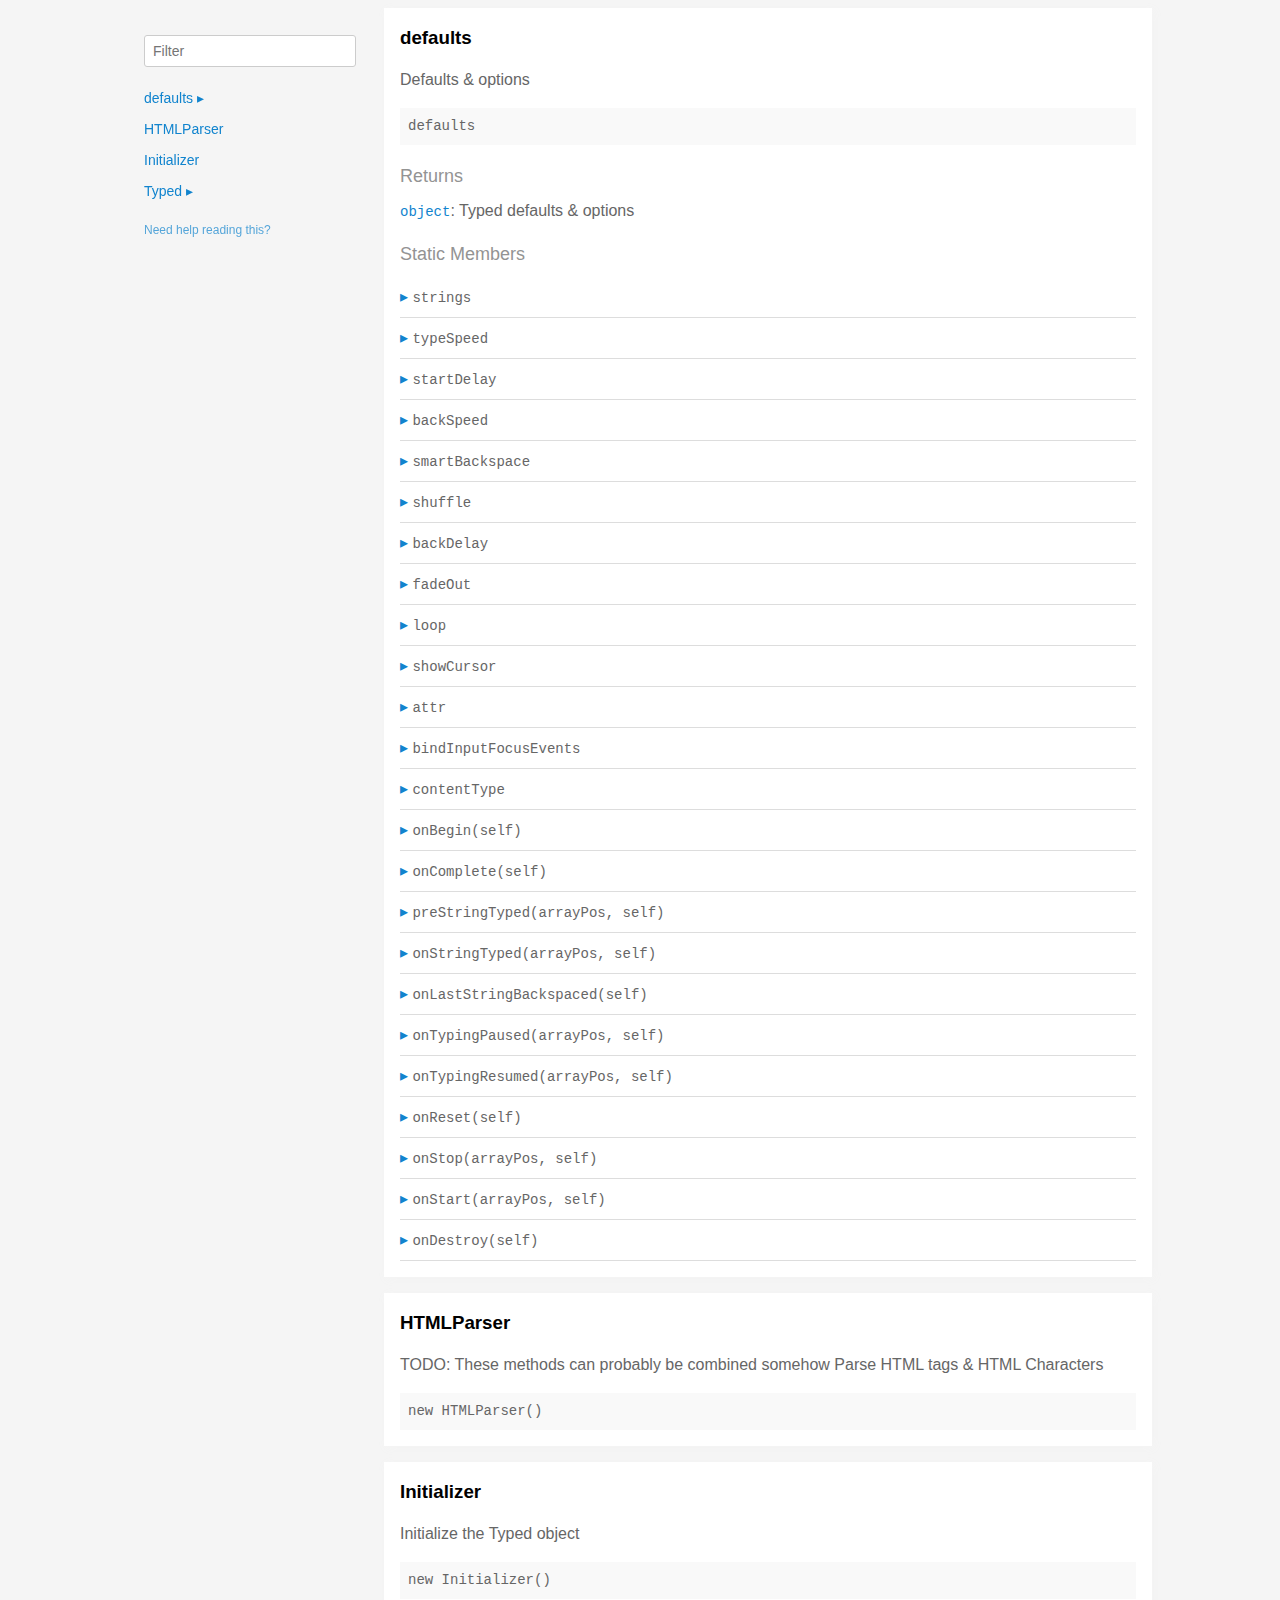
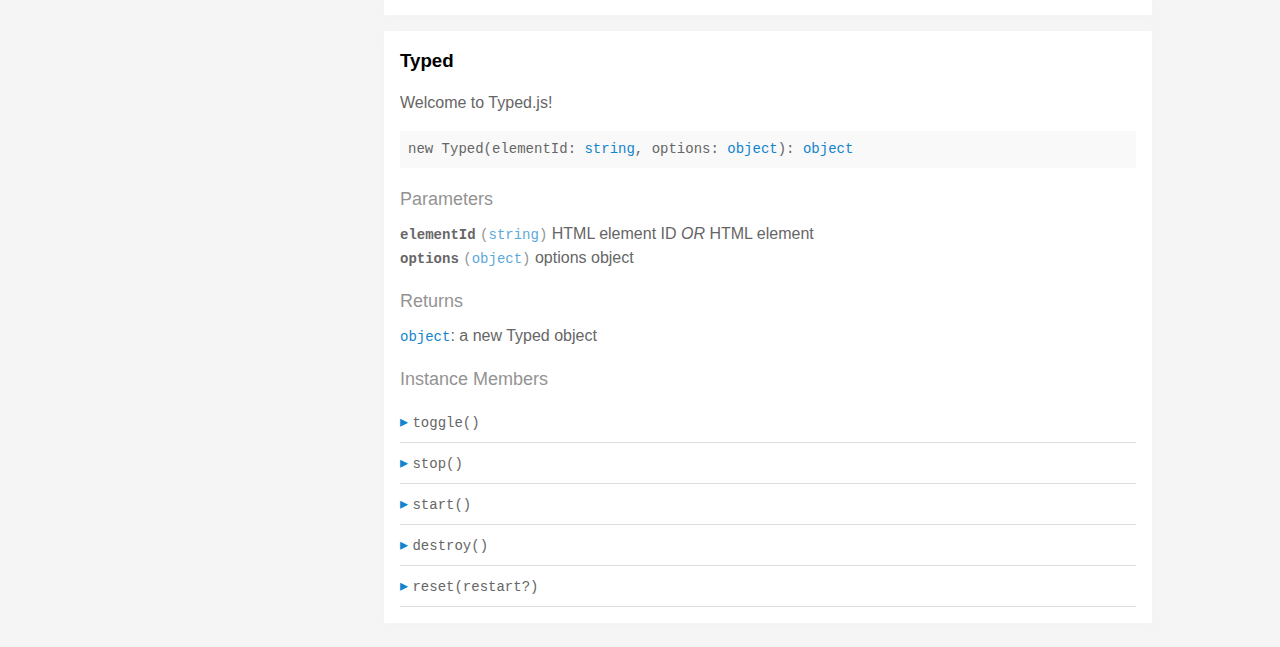
<file: api/typed.js-master/docs/index.html>
<!doctype html>
<html>
<head>
  <meta charset='utf-8' />
  <title>  | Documentation</title>
  <meta name='viewport' content='width=device-width,initial-scale=1'>
  <link href='assets/bass.css' type='text/css' rel='stylesheet' />
  <link href='assets/style.css' type='text/css' rel='stylesheet' />
  <link href='assets/github.css' type='text/css' rel='stylesheet' />
</head>
<body class='documentation'>
  <div class='max-width-4 mx-auto'>
    <div class='clearfix md-mxn2'>
      <div class='fixed xs-hide fix-3 overflow-auto max-height-100'>
        <div class='py1 px2'>
          <h3 class='mb0 no-anchor'></h3>
          <div class='mb1'><code></code></div>
          <input
            placeholder='Filter'
            id='filter-input'
            class='col12 block input'
            type='text' />
          <div id='toc'>
            <ul class='list-reset h5 py1-ul'>
              
                
                <li><a
                  href='#defaults'
                  class=" toggle-sibling">
                  defaults
                  <span class='icon'>▸</span>
                </a>
                
                <div class='toggle-target display-none'>
                  
                  <ul class='list-reset py1-ul pl1'>
                    <li class='h5'><span>Static members</span></li>
                    
                      <li><a
                        href='#defaults.strings'
                        class='regular pre-open'>
                        .strings
                      </a></li>
                    
                      <li><a
                        href='#defaults.typeSpeed'
                        class='regular pre-open'>
                        .typeSpeed
                      </a></li>
                    
                      <li><a
                        href='#defaults.startDelay'
                        class='regular pre-open'>
                        .startDelay
                      </a></li>
                    
                      <li><a
                        href='#defaults.backSpeed'
                        class='regular pre-open'>
                        .backSpeed
                      </a></li>
                    
                      <li><a
                        href='#defaults.smartBackspace'
                        class='regular pre-open'>
                        .smartBackspace
                      </a></li>
                    
                      <li><a
                        href='#defaults.shuffle'
                        class='regular pre-open'>
                        .shuffle
                      </a></li>
                    
                      <li><a
                        href='#defaults.backDelay'
                        class='regular pre-open'>
                        .backDelay
                      </a></li>
                    
                      <li><a
                        href='#defaults.fadeOut'
                        class='regular pre-open'>
                        .fadeOut
                      </a></li>
                    
                      <li><a
                        href='#defaults.loop'
                        class='regular pre-open'>
                        .loop
                      </a></li>
                    
                      <li><a
                        href='#defaults.showCursor'
                        class='regular pre-open'>
                        .showCursor
                      </a></li>
                    
                      <li><a
                        href='#defaults.attr'
                        class='regular pre-open'>
                        .attr
                      </a></li>
                    
                      <li><a
                        href='#defaults.bindInputFocusEvents'
                        class='regular pre-open'>
                        .bindInputFocusEvents
                      </a></li>
                    
                      <li><a
                        href='#defaults.contentType'
                        class='regular pre-open'>
                        .contentType
                      </a></li>

                      <li><a
                        href='#defaults.onBegin'
                        class='regular pre-open'>
                        .onBegin
                      </a></li>

                      <li><a
                        href='#defaults.onComplete'
                        class='regular pre-open'>
                        .onComplete
                      </a></li>
                    
                      <li><a
                        href='#defaults.preStringTyped'
                        class='regular pre-open'>
                        .preStringTyped
                      </a></li>
                    
                      <li><a
                        href='#defaults.onStringTyped'
                        class='regular pre-open'>
                        .onStringTyped
                      </a></li>
                    
                      <li><a
                        href='#defaults.onLastStringBackspaced'
                        class='regular pre-open'>
                        .onLastStringBackspaced
                      </a></li>
                    
                      <li><a
                        href='#defaults.onTypingPaused'
                        class='regular pre-open'>
                        .onTypingPaused
                      </a></li>
                    
                      <li><a
                        href='#defaults.onTypingResumed'
                        class='regular pre-open'>
                        .onTypingResumed
                      </a></li>
                    
                      <li><a
                        href='#defaults.onReset'
                        class='regular pre-open'>
                        .onReset
                      </a></li>
                    
                      <li><a
                        href='#defaults.onStop'
                        class='regular pre-open'>
                        .onStop
                      </a></li>
                    
                      <li><a
                        href='#defaults.onStart'
                        class='regular pre-open'>
                        .onStart
                      </a></li>
                    
                      <li><a
                        href='#defaults.onDestroy'
                        class='regular pre-open'>
                        .onDestroy
                      </a></li>
                    
                    </ul>
                  
                  
                  
                </div>
                
                </li>
              
                
                <li><a
                  href='#htmlparser'
                  class="">
                  HTMLParser
                  
                </a>
                
                </li>
              
                
                <li><a
                  href='#initializer'
                  class="">
                  Initializer
                  
                </a>
                
                </li>
              
                
                <li><a
                  href='#typed'
                  class=" toggle-sibling">
                  Typed
                  <span class='icon'>▸</span>
                </a>
                
                <div class='toggle-target display-none'>
                  
                  
                    <ul class='list-reset py1-ul pl1'>
                      <li class='h5'><span>Instance members</span></li>
                      
                      <li><a
                        href='#Typed#toggle'
                        class='regular pre-open'>
                        #toggle
                      </a></li>
                      
                      <li><a
                        href='#Typed#stop'
                        class='regular pre-open'>
                        #stop
                      </a></li>
                      
                      <li><a
                        href='#Typed#start'
                        class='regular pre-open'>
                        #start
                      </a></li>
                      
                      <li><a
                        href='#Typed#destroy'
                        class='regular pre-open'>
                        #destroy
                      </a></li>
                      
                      <li><a
                        href='#Typed#reset'
                        class='regular pre-open'>
                        #reset
                      </a></li>
                      
                    </ul>
                  
                  
                </div>
                
                </li>
              
            </ul>
          </div>
          <div class='mt1 h6 quiet'>
            <a href='http://documentation.js.org/reading-documentation.html'>Need help reading this?</a>
          </div>
        </div>
      </div>
      <div class='fix-margin-3'>
        
          
            <section class='p2 mb2 clearfix bg-white minishadow'>

  
  <div class='clearfix'>
    
    <h3 class='fl m0' id='defaults'>
      defaults
    </h3>
    
    
  </div>
  

  <p>Defaults &#x26; options</p>


  <div class='pre p1 fill-light mt0'>defaults</div>
  
  

  
  
  
  
  

  

  

  
    
      <div class='py1 quiet mt1 prose-big'>Returns</div>
      <code><a href="https://developer.mozilla.org/en-US/docs/Web/JavaScript/Reference/Global_Objects/Object">object</a></code>:
        Typed defaults &#x26; options

      
    
  

  

  

  
    <div class='py1 quiet mt1 prose-big'>Static Members</div>
    <div class="clearfix">
  
    <div class='border-bottom' id='defaults.strings'>
      <div class="clearfix small pointer toggle-sibling">
        <div class="py1 contain">
            <a class='icon pin-right py1 dark-link caret-right'>▸</a>
            <span class='code strong strong truncate'>strings</span>
        </div>
      </div>
      <div class="clearfix display-none toggle-target">
        <section class='p2 mb2 clearfix bg-white minishadow'>

  

  

  <div class='pre p1 fill-light mt0'>strings</div>
  
  

  
  
  
  
  

  

  
    <div class='py1 quiet mt1 prose-big'>Properties</div>
    <div>
      
        <div class='space-bottom0'>
          <span class='code bold'>strings</span> <code class='quiet'>(<a href="https://developer.mozilla.org/en-US/docs/Web/JavaScript/Reference/Global_Objects/Array">array</a>)</code>
          : strings to be typed

          
        </div>
      
        <div class='space-bottom0'>
          <span class='code bold'>stringsElement</span> <code class='quiet'>(<a href="https://developer.mozilla.org/en-US/docs/Web/JavaScript/Reference/Global_Objects/String">string</a>)</code>
          : ID of element containing string children

          
        </div>
      
    </div>
  

  

  

  

  

  

  
</section>

      </div>
    </div>
  
    <div class='border-bottom' id='defaults.typeSpeed'>
      <div class="clearfix small pointer toggle-sibling">
        <div class="py1 contain">
            <a class='icon pin-right py1 dark-link caret-right'>▸</a>
            <span class='code strong strong truncate'>typeSpeed</span>
        </div>
      </div>
      <div class="clearfix display-none toggle-target">
        <section class='p2 mb2 clearfix bg-white minishadow'>

  

  

  <div class='pre p1 fill-light mt0'>typeSpeed</div>
  
  

  
  
  
  
  

  

  
    <div class='py1 quiet mt1 prose-big'>Properties</div>
    <div>
      
        <div class='space-bottom0'>
          <span class='code bold'>typeSpeed</span> <code class='quiet'>(<a href="https://developer.mozilla.org/en-US/docs/Web/JavaScript/Reference/Global_Objects/Number">number</a>)</code>
          : type speed in milliseconds

          
        </div>
      
    </div>
  

  

  

  

  

  

  
</section>

      </div>
    </div>
  
    <div class='border-bottom' id='defaults.startDelay'>
      <div class="clearfix small pointer toggle-sibling">
        <div class="py1 contain">
            <a class='icon pin-right py1 dark-link caret-right'>▸</a>
            <span class='code strong strong truncate'>startDelay</span>
        </div>
      </div>
      <div class="clearfix display-none toggle-target">
        <section class='p2 mb2 clearfix bg-white minishadow'>

  

  

  <div class='pre p1 fill-light mt0'>startDelay</div>
  
  

  
  
  
  
  

  

  
    <div class='py1 quiet mt1 prose-big'>Properties</div>
    <div>
      
        <div class='space-bottom0'>
          <span class='code bold'>startDelay</span> <code class='quiet'>(<a href="https://developer.mozilla.org/en-US/docs/Web/JavaScript/Reference/Global_Objects/Number">number</a>)</code>
          : time before typing starts in milliseconds

          
        </div>
      
    </div>
  

  

  

  

  

  

  
</section>

      </div>
    </div>
  
    <div class='border-bottom' id='defaults.backSpeed'>
      <div class="clearfix small pointer toggle-sibling">
        <div class="py1 contain">
            <a class='icon pin-right py1 dark-link caret-right'>▸</a>
            <span class='code strong strong truncate'>backSpeed</span>
        </div>
      </div>
      <div class="clearfix display-none toggle-target">
        <section class='p2 mb2 clearfix bg-white minishadow'>

  

  

  <div class='pre p1 fill-light mt0'>backSpeed</div>
  
  

  
  
  
  
  

  

  
    <div class='py1 quiet mt1 prose-big'>Properties</div>
    <div>
      
        <div class='space-bottom0'>
          <span class='code bold'>backSpeed</span> <code class='quiet'>(<a href="https://developer.mozilla.org/en-US/docs/Web/JavaScript/Reference/Global_Objects/Number">number</a>)</code>
          : backspacing speed in milliseconds

          
        </div>
      
    </div>
  

  

  

  

  

  

  
</section>

      </div>
    </div>
  
    <div class='border-bottom' id='defaults.smartBackspace'>
      <div class="clearfix small pointer toggle-sibling">
        <div class="py1 contain">
            <a class='icon pin-right py1 dark-link caret-right'>▸</a>
            <span class='code strong strong truncate'>smartBackspace</span>
        </div>
      </div>
      <div class="clearfix display-none toggle-target">
        <section class='p2 mb2 clearfix bg-white minishadow'>

  

  

  <div class='pre p1 fill-light mt0'>smartBackspace</div>
  
  

  
  
  
  
  

  

  
    <div class='py1 quiet mt1 prose-big'>Properties</div>
    <div>
      
        <div class='space-bottom0'>
          <span class='code bold'>smartBackspace</span> <code class='quiet'>(<a href="https://developer.mozilla.org/en-US/docs/Web/JavaScript/Reference/Global_Objects/Boolean">boolean</a>)</code>
          : only backspace what doesn't match the previous string

          
        </div>
      
    </div>
  

  

  

  

  

  

  
</section>

      </div>
    </div>
  
    <div class='border-bottom' id='defaults.shuffle'>
      <div class="clearfix small pointer toggle-sibling">
        <div class="py1 contain">
            <a class='icon pin-right py1 dark-link caret-right'>▸</a>
            <span class='code strong strong truncate'>shuffle</span>
        </div>
      </div>
      <div class="clearfix display-none toggle-target">
        <section class='p2 mb2 clearfix bg-white minishadow'>

  

  

  <div class='pre p1 fill-light mt0'>shuffle</div>
  
  

  
  
  
  
  

  

  
    <div class='py1 quiet mt1 prose-big'>Properties</div>
    <div>
      
        <div class='space-bottom0'>
          <span class='code bold'>shuffle</span> <code class='quiet'>(<a href="https://developer.mozilla.org/en-US/docs/Web/JavaScript/Reference/Global_Objects/Boolean">boolean</a>)</code>
          : shuffle the strings

          
        </div>
      
    </div>
  

  

  

  

  

  

  
</section>

      </div>
    </div>
  
    <div class='border-bottom' id='defaults.backDelay'>
      <div class="clearfix small pointer toggle-sibling">
        <div class="py1 contain">
            <a class='icon pin-right py1 dark-link caret-right'>▸</a>
            <span class='code strong strong truncate'>backDelay</span>
        </div>
      </div>
      <div class="clearfix display-none toggle-target">
        <section class='p2 mb2 clearfix bg-white minishadow'>

  

  

  <div class='pre p1 fill-light mt0'>backDelay</div>
  
  

  
  
  
  
  

  

  
    <div class='py1 quiet mt1 prose-big'>Properties</div>
    <div>
      
        <div class='space-bottom0'>
          <span class='code bold'>backDelay</span> <code class='quiet'>(<a href="https://developer.mozilla.org/en-US/docs/Web/JavaScript/Reference/Global_Objects/Number">number</a>)</code>
          : time before backspacing in milliseconds

          
        </div>
      
    </div>
  

  

  

  

  

  

  
</section>

      </div>
    </div>
  
    <div class='border-bottom' id='defaults.fadeOut'>
      <div class="clearfix small pointer toggle-sibling">
        <div class="py1 contain">
            <a class='icon pin-right py1 dark-link caret-right'>▸</a>
            <span class='code strong strong truncate'>fadeOut</span>
        </div>
      </div>
      <div class="clearfix display-none toggle-target">
        <section class='p2 mb2 clearfix bg-white minishadow'>

  

  

  <div class='pre p1 fill-light mt0'>fadeOut</div>
  
  

  
  
  
  
  

  

  
    <div class='py1 quiet mt1 prose-big'>Properties</div>
    <div>
      
        <div class='space-bottom0'>
          <span class='code bold'>fadeOut</span> <code class='quiet'>(<a href="https://developer.mozilla.org/en-US/docs/Web/JavaScript/Reference/Global_Objects/Boolean">boolean</a>)</code>
          : Fade out instead of backspace

          
        </div>
      
        <div class='space-bottom0'>
          <span class='code bold'>fadeOutClass</span> <code class='quiet'>(<a href="https://developer.mozilla.org/en-US/docs/Web/JavaScript/Reference/Global_Objects/String">string</a>)</code>
          : css class for fade animation

          
        </div>
      
        <div class='space-bottom0'>
          <span class='code bold'>fadeOutDelay</span> <code class='quiet'>(<a href="https://developer.mozilla.org/en-US/docs/Web/JavaScript/Reference/Global_Objects/Boolean">boolean</a>)</code>
          : Fade out delay in milliseconds

          
        </div>
      
    </div>
  

  

  

  

  

  

  
</section>

      </div>
    </div>
  
    <div class='border-bottom' id='defaults.loop'>
      <div class="clearfix small pointer toggle-sibling">
        <div class="py1 contain">
            <a class='icon pin-right py1 dark-link caret-right'>▸</a>
            <span class='code strong strong truncate'>loop</span>
        </div>
      </div>
      <div class="clearfix display-none toggle-target">
        <section class='p2 mb2 clearfix bg-white minishadow'>

  

  

  <div class='pre p1 fill-light mt0'>loop</div>
  
  

  
  
  
  
  

  

  
    <div class='py1 quiet mt1 prose-big'>Properties</div>
    <div>
      
        <div class='space-bottom0'>
          <span class='code bold'>loop</span> <code class='quiet'>(<a href="https://developer.mozilla.org/en-US/docs/Web/JavaScript/Reference/Global_Objects/Boolean">boolean</a>)</code>
          : loop strings

          
        </div>
      
        <div class='space-bottom0'>
          <span class='code bold'>loopCount</span> <code class='quiet'>(<a href="https://developer.mozilla.org/en-US/docs/Web/JavaScript/Reference/Global_Objects/Number">number</a>)</code>
          : amount of loops

          
        </div>
      
    </div>
  

  

  

  

  

  

  
</section>

      </div>
    </div>
  
    <div class='border-bottom' id='defaults.showCursor'>
      <div class="clearfix small pointer toggle-sibling">
        <div class="py1 contain">
            <a class='icon pin-right py1 dark-link caret-right'>▸</a>
            <span class='code strong strong truncate'>showCursor</span>
        </div>
      </div>
      <div class="clearfix display-none toggle-target">
        <section class='p2 mb2 clearfix bg-white minishadow'>

  

  

  <div class='pre p1 fill-light mt0'>showCursor</div>
  
  

  
  
  
  
  

  

  
    <div class='py1 quiet mt1 prose-big'>Properties</div>
    <div>
      
        <div class='space-bottom0'>
          <span class='code bold'>showCursor</span> <code class='quiet'>(<a href="https://developer.mozilla.org/en-US/docs/Web/JavaScript/Reference/Global_Objects/Boolean">boolean</a>)</code>
          : show cursor

          
        </div>
      
        <div class='space-bottom0'>
          <span class='code bold'>cursorChar</span> <code class='quiet'>(<a href="https://developer.mozilla.org/en-US/docs/Web/JavaScript/Reference/Global_Objects/String">string</a>)</code>
          : character for cursor

          
        </div>
      
        <div class='space-bottom0'>
          <span class='code bold'>autoInsertCss</span> <code class='quiet'>(<a href="https://developer.mozilla.org/en-US/docs/Web/JavaScript/Reference/Global_Objects/Boolean">boolean</a>)</code>
          : insert CSS for cursor and fadeOut into HTML 
<head>

          
        </div>
      
    </div>
  

  

  

  

  

  

  
</section>

      </div>
    </div>
  
    <div class='border-bottom' id='defaults.attr'>
      <div class="clearfix small pointer toggle-sibling">
        <div class="py1 contain">
            <a class='icon pin-right py1 dark-link caret-right'>▸</a>
            <span class='code strong strong truncate'>attr</span>
        </div>
      </div>
      <div class="clearfix display-none toggle-target">
        <section class='p2 mb2 clearfix bg-white minishadow'>

  

  

  <div class='pre p1 fill-light mt0'>attr</div>
  
  

  
  
  
  
  

  

  
    <div class='py1 quiet mt1 prose-big'>Properties</div>
    <div>
      
        <div class='space-bottom0'>
          <span class='code bold'>attr</span> <code class='quiet'>(<a href="https://developer.mozilla.org/en-US/docs/Web/JavaScript/Reference/Global_Objects/String">string</a>)</code>
          : attribute for typing
Ex: input placeholder, value, or just HTML text

          
        </div>
      
    </div>
  

  

  

  

  

  

  
</section>

      </div>
    </div>
  
    <div class='border-bottom' id='defaults.bindInputFocusEvents'>
      <div class="clearfix small pointer toggle-sibling">
        <div class="py1 contain">
            <a class='icon pin-right py1 dark-link caret-right'>▸</a>
            <span class='code strong strong truncate'>bindInputFocusEvents</span>
        </div>
      </div>
      <div class="clearfix display-none toggle-target">
        <section class='p2 mb2 clearfix bg-white minishadow'>

  

  

  <div class='pre p1 fill-light mt0'>bindInputFocusEvents</div>
  
  

  
  
  
  
  

  

  
    <div class='py1 quiet mt1 prose-big'>Properties</div>
    <div>
      
        <div class='space-bottom0'>
          <span class='code bold'>bindInputFocusEvents</span> <code class='quiet'>(<a href="https://developer.mozilla.org/en-US/docs/Web/JavaScript/Reference/Global_Objects/Boolean">boolean</a>)</code>
          : bind to focus and blur if el is text input

          
        </div>
      
    </div>
  

  

  

  

  

  

  
</section>

      </div>
    </div>
  
    <div class='border-bottom' id='defaults.contentType'>
      <div class="clearfix small pointer toggle-sibling">
        <div class="py1 contain">
            <a class='icon pin-right py1 dark-link caret-right'>▸</a>
            <span class='code strong strong truncate'>contentType</span>
        </div>
      </div>
      <div class="clearfix display-none toggle-target">
        <section class='p2 mb2 clearfix bg-white minishadow'>

  

  

  <div class='pre p1 fill-light mt0'>contentType</div>
  
  

  
  
  
  
  

  

  
    <div class='py1 quiet mt1 prose-big'>Properties</div>
    <div>
      
        <div class='space-bottom0'>
          <span class='code bold'>contentType</span> <code class='quiet'>(<a href="https://developer.mozilla.org/en-US/docs/Web/JavaScript/Reference/Global_Objects/String">string</a>)</code>
          : 'html' or 'null' for plaintext

          
        </div>
      
    </div>
  

  

  

  

  

  

  
</section>

      </div>
    </div>
  
    <div class='border-bottom' id='defaults.onBegin'>
      <div class="clearfix small pointer toggle-sibling">
        <div class="py1 contain">
            <a class='icon pin-right py1 dark-link caret-right'>▸</a>
            <span class='code strong strong truncate'>onBegin(self)</span>
        </div>
      </div>
      <div class="clearfix display-none toggle-target">
        <section class='p2 mb2 clearfix bg-white minishadow'>

  

  <p>Before it begins typing</p>

  <div class='pre p1 fill-light mt0'>onBegin(self: <a href="#typed">Typed</a>)</div>
  
    <div class='py1 quiet mt1 prose-big'>Parameters</div>
    <div class='prose'>
      
        <div class='space-bottom0'>
          <div>
            <span class='code bold'>self</span> <code class='quiet'>(<a href="#typed">Typed</a>)</code>
	    
          </div>
          
        </div>
      
    </div>
  
</section>

      </div>
    </div>

    <div class='border-bottom' id='defaults.onComplete'>
      <div class="clearfix small pointer toggle-sibling">
        <div class="py1 contain">
            <a class='icon pin-right py1 dark-link caret-right'>▸</a>
            <span class='code strong strong truncate'>onComplete(self)</span>
        </div>
      </div>
      <div class="clearfix display-none toggle-target">
        <section class='p2 mb2 clearfix bg-white minishadow'>

  

  <p>All typing is complete</p>


  <div class='pre p1 fill-light mt0'>onComplete(self: <a href="#typed">Typed</a>)</div>
  
  

  
  
  
  
  

  
    <div class='py1 quiet mt1 prose-big'>Parameters</div>
    <div class='prose'>
      
        <div class='space-bottom0'>
          <div>
            <span class='code bold'>self</span> <code class='quiet'>(<a href="#typed">Typed</a>)</code>
	    
          </div>
          
        </div>
      
    </div>
  

  

  

  

  

  

  

  
</section>

      </div>
    </div>
  
    <div class='border-bottom' id='defaults.preStringTyped'>
      <div class="clearfix small pointer toggle-sibling">
        <div class="py1 contain">
            <a class='icon pin-right py1 dark-link caret-right'>▸</a>
            <span class='code strong strong truncate'>preStringTyped(arrayPos, self)</span>
        </div>
      </div>
      <div class="clearfix display-none toggle-target">
        <section class='p2 mb2 clearfix bg-white minishadow'>

  

  <p>Before each string is typed</p>


  <div class='pre p1 fill-light mt0'>preStringTyped(arrayPos: <a href="https://developer.mozilla.org/en-US/docs/Web/JavaScript/Reference/Global_Objects/Number">number</a>, self: <a href="#typed">Typed</a>)</div>
  
  

  
  
  
  
  

  
    <div class='py1 quiet mt1 prose-big'>Parameters</div>
    <div class='prose'>
      
        <div class='space-bottom0'>
          <div>
            <span class='code bold'>arrayPos</span> <code class='quiet'>(<a href="https://developer.mozilla.org/en-US/docs/Web/JavaScript/Reference/Global_Objects/Number">number</a>)</code>
	    
          </div>
          
        </div>
      
        <div class='space-bottom0'>
          <div>
            <span class='code bold'>self</span> <code class='quiet'>(<a href="#typed">Typed</a>)</code>
	    
          </div>
          
        </div>
      
    </div>
  

  

  

  

  

  

  

  
</section>

      </div>
    </div>
  
    <div class='border-bottom' id='defaults.onStringTyped'>
      <div class="clearfix small pointer toggle-sibling">
        <div class="py1 contain">
            <a class='icon pin-right py1 dark-link caret-right'>▸</a>
            <span class='code strong strong truncate'>onStringTyped(arrayPos, self)</span>
        </div>
      </div>
      <div class="clearfix display-none toggle-target">
        <section class='p2 mb2 clearfix bg-white minishadow'>

  

  <p>After each string is typed</p>


  <div class='pre p1 fill-light mt0'>onStringTyped(arrayPos: <a href="https://developer.mozilla.org/en-US/docs/Web/JavaScript/Reference/Global_Objects/Number">number</a>, self: <a href="#typed">Typed</a>)</div>
  
  

  
  
  
  
  

  
    <div class='py1 quiet mt1 prose-big'>Parameters</div>
    <div class='prose'>
      
        <div class='space-bottom0'>
          <div>
            <span class='code bold'>arrayPos</span> <code class='quiet'>(<a href="https://developer.mozilla.org/en-US/docs/Web/JavaScript/Reference/Global_Objects/Number">number</a>)</code>
	    
          </div>
          
        </div>
      
        <div class='space-bottom0'>
          <div>
            <span class='code bold'>self</span> <code class='quiet'>(<a href="#typed">Typed</a>)</code>
	    
          </div>
          
        </div>
      
    </div>
  

  

  

  

  

  

  

  
</section>

      </div>
    </div>
  
    <div class='border-bottom' id='defaults.onLastStringBackspaced'>
      <div class="clearfix small pointer toggle-sibling">
        <div class="py1 contain">
            <a class='icon pin-right py1 dark-link caret-right'>▸</a>
            <span class='code strong strong truncate'>onLastStringBackspaced(self)</span>
        </div>
      </div>
      <div class="clearfix display-none toggle-target">
        <section class='p2 mb2 clearfix bg-white minishadow'>

  

  <p>During looping, after last string is typed</p>


  <div class='pre p1 fill-light mt0'>onLastStringBackspaced(self: <a href="#typed">Typed</a>)</div>
  
  

  
  
  
  
  

  
    <div class='py1 quiet mt1 prose-big'>Parameters</div>
    <div class='prose'>
      
        <div class='space-bottom0'>
          <div>
            <span class='code bold'>self</span> <code class='quiet'>(<a href="#typed">Typed</a>)</code>
	    
          </div>
          
        </div>
      
    </div>
  

  

  

  

  

  

  

  
</section>

      </div>
    </div>
  
    <div class='border-bottom' id='defaults.onTypingPaused'>
      <div class="clearfix small pointer toggle-sibling">
        <div class="py1 contain">
            <a class='icon pin-right py1 dark-link caret-right'>▸</a>
            <span class='code strong strong truncate'>onTypingPaused(arrayPos, self)</span>
        </div>
      </div>
      <div class="clearfix display-none toggle-target">
        <section class='p2 mb2 clearfix bg-white minishadow'>

  

  <p>Typing has been stopped</p>


  <div class='pre p1 fill-light mt0'>onTypingPaused(arrayPos: <a href="https://developer.mozilla.org/en-US/docs/Web/JavaScript/Reference/Global_Objects/Number">number</a>, self: <a href="#typed">Typed</a>)</div>
  
  

  
  
  
  
  

  
    <div class='py1 quiet mt1 prose-big'>Parameters</div>
    <div class='prose'>
      
        <div class='space-bottom0'>
          <div>
            <span class='code bold'>arrayPos</span> <code class='quiet'>(<a href="https://developer.mozilla.org/en-US/docs/Web/JavaScript/Reference/Global_Objects/Number">number</a>)</code>
	    
          </div>
          
        </div>
      
        <div class='space-bottom0'>
          <div>
            <span class='code bold'>self</span> <code class='quiet'>(<a href="#typed">Typed</a>)</code>
	    
          </div>
          
        </div>
      
    </div>
  

  

  

  

  

  

  

  
</section>

      </div>
    </div>
  
    <div class='border-bottom' id='defaults.onTypingResumed'>
      <div class="clearfix small pointer toggle-sibling">
        <div class="py1 contain">
            <a class='icon pin-right py1 dark-link caret-right'>▸</a>
            <span class='code strong strong truncate'>onTypingResumed(arrayPos, self)</span>
        </div>
      </div>
      <div class="clearfix display-none toggle-target">
        <section class='p2 mb2 clearfix bg-white minishadow'>

  

  <p>Typing has been started after being stopped</p>


  <div class='pre p1 fill-light mt0'>onTypingResumed(arrayPos: <a href="https://developer.mozilla.org/en-US/docs/Web/JavaScript/Reference/Global_Objects/Number">number</a>, self: <a href="#typed">Typed</a>)</div>
  
  

  
  
  
  
  

  
    <div class='py1 quiet mt1 prose-big'>Parameters</div>
    <div class='prose'>
      
        <div class='space-bottom0'>
          <div>
            <span class='code bold'>arrayPos</span> <code class='quiet'>(<a href="https://developer.mozilla.org/en-US/docs/Web/JavaScript/Reference/Global_Objects/Number">number</a>)</code>
	    
          </div>
          
        </div>
      
        <div class='space-bottom0'>
          <div>
            <span class='code bold'>self</span> <code class='quiet'>(<a href="#typed">Typed</a>)</code>
	    
          </div>
          
        </div>
      
    </div>
  

  

  

  

  

  

  

  
</section>

      </div>
    </div>
  
    <div class='border-bottom' id='defaults.onReset'>
      <div class="clearfix small pointer toggle-sibling">
        <div class="py1 contain">
            <a class='icon pin-right py1 dark-link caret-right'>▸</a>
            <span class='code strong strong truncate'>onReset(self)</span>
        </div>
      </div>
      <div class="clearfix display-none toggle-target">
        <section class='p2 mb2 clearfix bg-white minishadow'>

  

  <p>After reset</p>


  <div class='pre p1 fill-light mt0'>onReset(self: <a href="#typed">Typed</a>)</div>
  
  

  
  
  
  
  

  
    <div class='py1 quiet mt1 prose-big'>Parameters</div>
    <div class='prose'>
      
        <div class='space-bottom0'>
          <div>
            <span class='code bold'>self</span> <code class='quiet'>(<a href="#typed">Typed</a>)</code>
	    
          </div>
          
        </div>
      
    </div>
  

  

  

  

  

  

  

  
</section>

      </div>
    </div>
  
    <div class='border-bottom' id='defaults.onStop'>
      <div class="clearfix small pointer toggle-sibling">
        <div class="py1 contain">
            <a class='icon pin-right py1 dark-link caret-right'>▸</a>
            <span class='code strong strong truncate'>onStop(arrayPos, self)</span>
        </div>
      </div>
      <div class="clearfix display-none toggle-target">
        <section class='p2 mb2 clearfix bg-white minishadow'>

  

  <p>After stop</p>


  <div class='pre p1 fill-light mt0'>onStop(arrayPos: <a href="https://developer.mozilla.org/en-US/docs/Web/JavaScript/Reference/Global_Objects/Number">number</a>, self: <a href="#typed">Typed</a>)</div>
  
  

  
  
  
  
  

  
    <div class='py1 quiet mt1 prose-big'>Parameters</div>
    <div class='prose'>
      
        <div class='space-bottom0'>
          <div>
            <span class='code bold'>arrayPos</span> <code class='quiet'>(<a href="https://developer.mozilla.org/en-US/docs/Web/JavaScript/Reference/Global_Objects/Number">number</a>)</code>
	    
          </div>
          
        </div>
      
        <div class='space-bottom0'>
          <div>
            <span class='code bold'>self</span> <code class='quiet'>(<a href="#typed">Typed</a>)</code>
	    
          </div>
          
        </div>
      
    </div>
  

  

  

  

  

  

  

  
</section>

      </div>
    </div>
  
    <div class='border-bottom' id='defaults.onStart'>
      <div class="clearfix small pointer toggle-sibling">
        <div class="py1 contain">
            <a class='icon pin-right py1 dark-link caret-right'>▸</a>
            <span class='code strong strong truncate'>onStart(arrayPos, self)</span>
        </div>
      </div>
      <div class="clearfix display-none toggle-target">
        <section class='p2 mb2 clearfix bg-white minishadow'>

  

  <p>After start</p>


  <div class='pre p1 fill-light mt0'>onStart(arrayPos: <a href="https://developer.mozilla.org/en-US/docs/Web/JavaScript/Reference/Global_Objects/Number">number</a>, self: <a href="#typed">Typed</a>)</div>
  
  

  
  
  
  
  

  
    <div class='py1 quiet mt1 prose-big'>Parameters</div>
    <div class='prose'>
      
        <div class='space-bottom0'>
          <div>
            <span class='code bold'>arrayPos</span> <code class='quiet'>(<a href="https://developer.mozilla.org/en-US/docs/Web/JavaScript/Reference/Global_Objects/Number">number</a>)</code>
	    
          </div>
          
        </div>
      
        <div class='space-bottom0'>
          <div>
            <span class='code bold'>self</span> <code class='quiet'>(<a href="#typed">Typed</a>)</code>
	    
          </div>
          
        </div>
      
    </div>
  

  

  

  

  

  

  

  
</section>

      </div>
    </div>
  
    <div class='border-bottom' id='defaults.onDestroy'>
      <div class="clearfix small pointer toggle-sibling">
        <div class="py1 contain">
            <a class='icon pin-right py1 dark-link caret-right'>▸</a>
            <span class='code strong strong truncate'>onDestroy(self)</span>
        </div>
      </div>
      <div class="clearfix display-none toggle-target">
        <section class='p2 mb2 clearfix bg-white minishadow'>

  

  <p>After destroy</p>


  <div class='pre p1 fill-light mt0'>onDestroy(self: <a href="#typed">Typed</a>)</div>
  
  

  
  
  
  
  

  
    <div class='py1 quiet mt1 prose-big'>Parameters</div>
    <div class='prose'>
      
        <div class='space-bottom0'>
          <div>
            <span class='code bold'>self</span> <code class='quiet'>(<a href="#typed">Typed</a>)</code>
	    
          </div>
          
        </div>
      
    </div>
  

  

  

  

  

  

  

  
</section>

      </div>
    </div>
  
</div>

  

  

  
</section>

          
        
          
            <section class='p2 mb2 clearfix bg-white minishadow'>

  
  <div class='clearfix'>
    
    <h3 class='fl m0' id='htmlparser'>
      HTMLParser
    </h3>
    
    
  </div>
  

  <p>TODO: These methods can probably be combined somehow
Parse HTML tags &#x26; HTML Characters</p>


  <div class='pre p1 fill-light mt0'>new HTMLParser()</div>
  
  

  
  
  
  
  

  

  

  

  

  

  

  

  
</section>

          
        
          
            <section class='p2 mb2 clearfix bg-white minishadow'>

  
  <div class='clearfix'>
    
    <h3 class='fl m0' id='initializer'>
      Initializer
    </h3>
    
    
  </div>
  

  <p>Initialize the Typed object</p>


  <div class='pre p1 fill-light mt0'>new Initializer()</div>
  
  

  
  
  
  
  

  

  

  

  

  

  

  

  
</section>

          
        
          
            <section class='p2 mb2 clearfix bg-white minishadow'>

  
  <div class='clearfix'>
    
    <h3 class='fl m0' id='typed'>
      Typed
    </h3>
    
    
  </div>
  

  <p>Welcome to Typed.js!</p>


  <div class='pre p1 fill-light mt0'>new Typed(elementId: <a href="https://developer.mozilla.org/en-US/docs/Web/JavaScript/Reference/Global_Objects/String">string</a>, options: <a href="https://developer.mozilla.org/en-US/docs/Web/JavaScript/Reference/Global_Objects/Object">object</a>): <a href="https://developer.mozilla.org/en-US/docs/Web/JavaScript/Reference/Global_Objects/Object">object</a></div>
  
  

  
  
  
  
  

  
    <div class='py1 quiet mt1 prose-big'>Parameters</div>
    <div class='prose'>
      
        <div class='space-bottom0'>
          <div>
            <span class='code bold'>elementId</span> <code class='quiet'>(<a href="https://developer.mozilla.org/en-US/docs/Web/JavaScript/Reference/Global_Objects/String">string</a>)</code>
	    HTML element ID 
<em>OR</em>
 HTML element

          </div>
          
        </div>
      
        <div class='space-bottom0'>
          <div>
            <span class='code bold'>options</span> <code class='quiet'>(<a href="https://developer.mozilla.org/en-US/docs/Web/JavaScript/Reference/Global_Objects/Object">object</a>)</code>
	    options object

          </div>
          
        </div>
      
    </div>
  

  

  
    
      <div class='py1 quiet mt1 prose-big'>Returns</div>
      <code><a href="https://developer.mozilla.org/en-US/docs/Web/JavaScript/Reference/Global_Objects/Object">object</a></code>:
        a new Typed object

      
    
  

  

  

  

  
    <div class='py1 quiet mt1 prose-big'>Instance Members</div>
    <div class="clearfix">
  
    <div class='border-bottom' id='Typed#toggle'>
      <div class="clearfix small pointer toggle-sibling">
        <div class="py1 contain">
            <a class='icon pin-right py1 dark-link caret-right'>▸</a>
            <span class='code strong strong truncate'>toggle()</span>
        </div>
      </div>
      <div class="clearfix display-none toggle-target">
        <section class='p2 mb2 clearfix bg-white minishadow'>

  

  <p>Toggle start() and stop() of the Typed instance</p>


  <div class='pre p1 fill-light mt0'>toggle()</div>
  
  

  
  
  
  
  

  

  

  

  

  

  

  

  
</section>

      </div>
    </div>
  
    <div class='border-bottom' id='Typed#stop'>
      <div class="clearfix small pointer toggle-sibling">
        <div class="py1 contain">
            <a class='icon pin-right py1 dark-link caret-right'>▸</a>
            <span class='code strong strong truncate'>stop()</span>
        </div>
      </div>
      <div class="clearfix display-none toggle-target">
        <section class='p2 mb2 clearfix bg-white minishadow'>

  

  <p>Stop typing / backspacing and enable cursor blinking</p>


  <div class='pre p1 fill-light mt0'>stop()</div>
  
  

  
  
  
  
  

  

  

  

  

  

  

  

  
</section>

      </div>
    </div>
  
    <div class='border-bottom' id='Typed#start'>
      <div class="clearfix small pointer toggle-sibling">
        <div class="py1 contain">
            <a class='icon pin-right py1 dark-link caret-right'>▸</a>
            <span class='code strong strong truncate'>start()</span>
        </div>
      </div>
      <div class="clearfix display-none toggle-target">
        <section class='p2 mb2 clearfix bg-white minishadow'>

  

  <p>Start typing / backspacing after being stopped</p>


  <div class='pre p1 fill-light mt0'>start()</div>
  
  

  
  
  
  
  

  

  

  

  

  

  

  

  
</section>

      </div>
    </div>
  
    <div class='border-bottom' id='Typed#destroy'>
      <div class="clearfix small pointer toggle-sibling">
        <div class="py1 contain">
            <a class='icon pin-right py1 dark-link caret-right'>▸</a>
            <span class='code strong strong truncate'>destroy()</span>
        </div>
      </div>
      <div class="clearfix display-none toggle-target">
        <section class='p2 mb2 clearfix bg-white minishadow'>

  

  <p>Destroy this instance of Typed</p>


  <div class='pre p1 fill-light mt0'>destroy()</div>
  
  

  
  
  
  
  

  

  

  

  

  

  

  

  
</section>

      </div>
    </div>
  
    <div class='border-bottom' id='Typed#reset'>
      <div class="clearfix small pointer toggle-sibling">
        <div class="py1 contain">
            <a class='icon pin-right py1 dark-link caret-right'>▸</a>
            <span class='code strong strong truncate'>reset(restart?)</span>
        </div>
      </div>
      <div class="clearfix display-none toggle-target">
        <section class='p2 mb2 clearfix bg-white minishadow'>

  

  <p>Reset Typed and optionally restarts</p>


  <div class='pre p1 fill-light mt0'>reset(restart: <a href="https://developer.mozilla.org/en-US/docs/Web/JavaScript/Reference/Global_Objects/Boolean">boolean</a>?= nser)</div>
  
  

  
  
  
  
  

  
    <div class='py1 quiet mt1 prose-big'>Parameters</div>
    <div class='prose'>
      
        <div class='space-bottom0'>
          <div>
            <span class='code bold'>restart</span> <code class='quiet'>(<a href="https://developer.mozilla.org/en-US/docs/Web/JavaScript/Reference/Global_Objects/Boolean">boolean</a>?= nser)</code>
	    
          </div>
          
        </div>
      
    </div>
  

  

  

  

  

  

  

  
</section>

      </div>
    </div>
  
</div>

  

  
</section>

          
        
      </div>
    </div>
  </div>
  <script src='assets/anchor.js'></script>
  <script src='assets/site.js'></script>
</body>
</html>
</file>
<file: api/typed.js-master/docs/assets/bass.css>
/*! Basscss | http://basscss.com | MIT License */

.h1{ font-size: 2rem }
.h2{ font-size: 1.5rem }
.h3{ font-size: 1.25rem }
.h4{ font-size: 1rem }
.h5{ font-size: .875rem }
.h6{ font-size: .75rem }

.font-family-inherit{ font-family:inherit }
.font-size-inherit{ font-size:inherit }
.text-decoration-none{ text-decoration:none }

.bold{ font-weight: bold; font-weight: bold }
.regular{ font-weight:normal }
.italic{ font-style:italic }
.caps{ text-transform:uppercase; letter-spacing: .2em; }

.left-align{ text-align:left }
.center{ text-align:center }
.right-align{ text-align:right }
.justify{ text-align:justify }

.nowrap{ white-space:nowrap }
.break-word{ word-wrap:break-word }

.line-height-1{ line-height: 1 }
.line-height-2{ line-height: 1.125 }
.line-height-3{ line-height: 1.25 }
.line-height-4{ line-height: 1.5 }

.list-style-none{ list-style:none }
.underline{ text-decoration:underline }

.truncate{
  max-width:100%;
  overflow:hidden;
  text-overflow:ellipsis;
  white-space:nowrap;
}

.list-reset{
  list-style:none;
  padding-left:0;
}

.inline{ display:inline }
.block{ display:block }
.inline-block{ display:inline-block }
.table{ display:table }
.table-cell{ display:table-cell }

.overflow-hidden{ overflow:hidden }
.overflow-scroll{ overflow:scroll }
.overflow-auto{ overflow:auto }

.clearfix:before,
.clearfix:after{
  content:" ";
  display:table
}
.clearfix:after{ clear:both }

.left{ float:left }
.right{ float:right }

.fit{ max-width:100% }

.max-width-1{ max-width: 24rem }
.max-width-2{ max-width: 32rem }
.max-width-3{ max-width: 48rem }
.max-width-4{ max-width: 64rem }

.border-box{ box-sizing:border-box }

.align-baseline{ vertical-align:baseline }
.align-top{ vertical-align:top }
.align-middle{ vertical-align:middle }
.align-bottom{ vertical-align:bottom }

.m0{ margin:0 }
.mt0{ margin-top:0 }
.mr0{ margin-right:0 }
.mb0{ margin-bottom:0 }
.ml0{ margin-left:0 }
.mx0{ margin-left:0; margin-right:0 }
.my0{ margin-top:0; margin-bottom:0 }

.m1{ margin: .5rem }
.mt1{ margin-top: .5rem }
.mr1{ margin-right: .5rem }
.mb1{ margin-bottom: .5rem }
.ml1{ margin-left: .5rem }
.mx1{ margin-left: .5rem; margin-right: .5rem }
.my1{ margin-top: .5rem; margin-bottom: .5rem }

.m2{ margin: 1rem }
.mt2{ margin-top: 1rem }
.mr2{ margin-right: 1rem }
.mb2{ margin-bottom: 1rem }
.ml2{ margin-left: 1rem }
.mx2{ margin-left: 1rem; margin-right: 1rem }
.my2{ margin-top: 1rem; margin-bottom: 1rem }

.m3{ margin: 2rem }
.mt3{ margin-top: 2rem }
.mr3{ margin-right: 2rem }
.mb3{ margin-bottom: 2rem }
.ml3{ margin-left: 2rem }
.mx3{ margin-left: 2rem; margin-right: 2rem }
.my3{ margin-top: 2rem; margin-bottom: 2rem }

.m4{ margin: 4rem }
.mt4{ margin-top: 4rem }
.mr4{ margin-right: 4rem }
.mb4{ margin-bottom: 4rem }
.ml4{ margin-left: 4rem }
.mx4{ margin-left: 4rem; margin-right: 4rem }
.my4{ margin-top: 4rem; margin-bottom: 4rem }

.mxn1{ margin-left: -.5rem; margin-right: -.5rem; }
.mxn2{ margin-left: -1rem; margin-right: -1rem; }
.mxn3{ margin-left: -2rem; margin-right: -2rem; }
.mxn4{ margin-left: -4rem; margin-right: -4rem; }

.ml-auto{ margin-left:auto }
.mr-auto{ margin-right:auto }
.mx-auto{ margin-left:auto; margin-right:auto; }

.p0{ padding:0 }
.pt0{ padding-top:0 }
.pr0{ padding-right:0 }
.pb0{ padding-bottom:0 }
.pl0{ padding-left:0 }
.px0{ padding-left:0; padding-right:0 }
.py0{ padding-top:0;  padding-bottom:0 }

.p1{ padding: .5rem }
.pt1{ padding-top: .5rem }
.pr1{ padding-right: .5rem }
.pb1{ padding-bottom: .5rem }
.pl1{ padding-left: .5rem }
.py1{ padding-top: .5rem; padding-bottom: .5rem }
.px1{ padding-left: .5rem; padding-right: .5rem }

.p2{ padding: 1rem }
.pt2{ padding-top: 1rem }
.pr2{ padding-right: 1rem }
.pb2{ padding-bottom: 1rem }
.pl2{ padding-left: 1rem }
.py2{ padding-top: 1rem; padding-bottom: 1rem }
.px2{ padding-left: 1rem; padding-right: 1rem }

.p3{ padding: 2rem }
.pt3{ padding-top: 2rem }
.pr3{ padding-right: 2rem }
.pb3{ padding-bottom: 2rem }
.pl3{ padding-left: 2rem }
.py3{ padding-top: 2rem; padding-bottom: 2rem }
.px3{ padding-left: 2rem; padding-right: 2rem }

.p4{ padding: 4rem }
.pt4{ padding-top: 4rem }
.pr4{ padding-right: 4rem }
.pb4{ padding-bottom: 4rem }
.pl4{ padding-left: 4rem }
.py4{ padding-top: 4rem; padding-bottom: 4rem }
.px4{ padding-left: 4rem; padding-right: 4rem }

.col{
  float:left;
  box-sizing:border-box;
}

.col-right{
  float:right;
  box-sizing:border-box;
}

.col-1{
  width:8.33333%;
}

.col-2{
  width:16.66667%;
}

.col-3{
  width:25%;
}

.col-4{
  width:33.33333%;
}

.col-5{
  width:41.66667%;
}

.col-6{
  width:50%;
}

.col-7{
  width:58.33333%;
}

.col-8{
  width:66.66667%;
}

.col-9{
  width:75%;
}

.col-10{
  width:83.33333%;
}

.col-11{
  width:91.66667%;
}

.col-12{
  width:100%;
}
@media (min-width: 40em){

  .sm-col{
    float:left;
    box-sizing:border-box;
  }

  .sm-col-right{
    float:right;
    box-sizing:border-box;
  }

  .sm-col-1{
    width:8.33333%;
  }

  .sm-col-2{
    width:16.66667%;
  }

  .sm-col-3{
    width:25%;
  }

  .sm-col-4{
    width:33.33333%;
  }

  .sm-col-5{
    width:41.66667%;
  }

  .sm-col-6{
    width:50%;
  }

  .sm-col-7{
    width:58.33333%;
  }

  .sm-col-8{
    width:66.66667%;
  }

  .sm-col-9{
    width:75%;
  }

  .sm-col-10{
    width:83.33333%;
  }

  .sm-col-11{
    width:91.66667%;
  }

  .sm-col-12{
    width:100%;
  }

}
@media (min-width: 52em){

  .md-col{
    float:left;
    box-sizing:border-box;
  }

  .md-col-right{
    float:right;
    box-sizing:border-box;
  }

  .md-col-1{
    width:8.33333%;
  }

  .md-col-2{
    width:16.66667%;
  }

  .md-col-3{
    width:25%;
  }

  .md-col-4{
    width:33.33333%;
  }

  .md-col-5{
    width:41.66667%;
  }

  .md-col-6{
    width:50%;
  }

  .md-col-7{
    width:58.33333%;
  }

  .md-col-8{
    width:66.66667%;
  }

  .md-col-9{
    width:75%;
  }

  .md-col-10{
    width:83.33333%;
  }

  .md-col-11{
    width:91.66667%;
  }

  .md-col-12{
    width:100%;
  }

}
@media (min-width: 64em){

  .lg-col{
    float:left;
    box-sizing:border-box;
  }

  .lg-col-right{
    float:right;
    box-sizing:border-box;
  }

  .lg-col-1{
    width:8.33333%;
  }

  .lg-col-2{
    width:16.66667%;
  }

  .lg-col-3{
    width:25%;
  }

  .lg-col-4{
    width:33.33333%;
  }

  .lg-col-5{
    width:41.66667%;
  }

  .lg-col-6{
    width:50%;
  }

  .lg-col-7{
    width:58.33333%;
  }

  .lg-col-8{
    width:66.66667%;
  }

  .lg-col-9{
    width:75%;
  }

  .lg-col-10{
    width:83.33333%;
  }

  .lg-col-11{
    width:91.66667%;
  }

  .lg-col-12{
    width:100%;
  }

}
.flex{ display:-webkit-box; display:-webkit-flex; display:-ms-flexbox; display:flex }

@media (min-width: 40em){
  .sm-flex{ display:-webkit-box; display:-webkit-flex; display:-ms-flexbox; display:flex }
}

@media (min-width: 52em){
  .md-flex{ display:-webkit-box; display:-webkit-flex; display:-ms-flexbox; display:flex }
}

@media (min-width: 64em){
  .lg-flex{ display:-webkit-box; display:-webkit-flex; display:-ms-flexbox; display:flex }
}

.flex-column{ -webkit-box-orient:vertical; -webkit-box-direction:normal; -webkit-flex-direction:column; -ms-flex-direction:column; flex-direction:column }
.flex-wrap{ -webkit-flex-wrap:wrap; -ms-flex-wrap:wrap; flex-wrap:wrap }

.items-start{ -webkit-box-align:start; -webkit-align-items:flex-start; -ms-flex-align:start; -ms-grid-row-align:flex-start; align-items:flex-start }
.items-end{ -webkit-box-align:end; -webkit-align-items:flex-end; -ms-flex-align:end; -ms-grid-row-align:flex-end; align-items:flex-end }
.items-center{ -webkit-box-align:center; -webkit-align-items:center; -ms-flex-align:center; -ms-grid-row-align:center; align-items:center }
.items-baseline{ -webkit-box-align:baseline; -webkit-align-items:baseline; -ms-flex-align:baseline; -ms-grid-row-align:baseline; align-items:baseline }
.items-stretch{ -webkit-box-align:stretch; -webkit-align-items:stretch; -ms-flex-align:stretch; -ms-grid-row-align:stretch; align-items:stretch }

.self-start{ -webkit-align-self:flex-start; -ms-flex-item-align:start; align-self:flex-start }
.self-end{ -webkit-align-self:flex-end; -ms-flex-item-align:end; align-self:flex-end }
.self-center{ -webkit-align-self:center; -ms-flex-item-align:center; align-self:center }
.self-baseline{ -webkit-align-self:baseline; -ms-flex-item-align:baseline; align-self:baseline }
.self-stretch{ -webkit-align-self:stretch; -ms-flex-item-align:stretch; align-self:stretch }

.justify-start{ -webkit-box-pack:start; -webkit-justify-content:flex-start; -ms-flex-pack:start; justify-content:flex-start }
.justify-end{ -webkit-box-pack:end; -webkit-justify-content:flex-end; -ms-flex-pack:end; justify-content:flex-end }
.justify-center{ -webkit-box-pack:center; -webkit-justify-content:center; -ms-flex-pack:center; justify-content:center }
.justify-between{ -webkit-box-pack:justify; -webkit-justify-content:space-between; -ms-flex-pack:justify; justify-content:space-between }
.justify-around{ -webkit-justify-content:space-around; -ms-flex-pack:distribute; justify-content:space-around }

.content-start{ -webkit-align-content:flex-start; -ms-flex-line-pack:start; align-content:flex-start }
.content-end{ -webkit-align-content:flex-end; -ms-flex-line-pack:end; align-content:flex-end }
.content-center{ -webkit-align-content:center; -ms-flex-line-pack:center; align-content:center }
.content-between{ -webkit-align-content:space-between; -ms-flex-line-pack:justify; align-content:space-between }
.content-around{ -webkit-align-content:space-around; -ms-flex-line-pack:distribute; align-content:space-around }
.content-stretch{ -webkit-align-content:stretch; -ms-flex-line-pack:stretch; align-content:stretch }
.flex-auto{
  -webkit-box-flex:1;
  -webkit-flex:1 1 auto;
      -ms-flex:1 1 auto;
          flex:1 1 auto;
  min-width:0;
  min-height:0;
}
.flex-none{ -webkit-box-flex:0; -webkit-flex:none; -ms-flex:none; flex:none }

.order-0{ -webkit-box-ordinal-group:1; -webkit-order:0; -ms-flex-order:0; order:0 }
.order-1{ -webkit-box-ordinal-group:2; -webkit-order:1; -ms-flex-order:1; order:1 }
.order-2{ -webkit-box-ordinal-group:3; -webkit-order:2; -ms-flex-order:2; order:2 }
.order-3{ -webkit-box-ordinal-group:4; -webkit-order:3; -ms-flex-order:3; order:3 }
.order-last{ -webkit-box-ordinal-group:100000; -webkit-order:99999; -ms-flex-order:99999; order:99999 }

.relative{ position:relative }
.absolute{ position:absolute }
.fixed{ position:fixed }

.top-0{ top:0 }
.right-0{ right:0 }
.bottom-0{ bottom:0 }
.left-0{ left:0 }

.z1{ z-index: 1 }
.z2{ z-index: 2 }
.z3{ z-index: 3 }
.z4{ z-index: 4 }

.border{
  border-style:solid;
  border-width: 1px;
}

.border-top{
  border-top-style:solid;
  border-top-width: 1px;
}

.border-right{
  border-right-style:solid;
  border-right-width: 1px;
}

.border-bottom{
  border-bottom-style:solid;
  border-bottom-width: 1px;
}

.border-left{
  border-left-style:solid;
  border-left-width: 1px;
}

.border-none{ border:0 }

.rounded{ border-radius: 3px }
.circle{ border-radius:50% }

.rounded-top{ border-radius: 3px 3px 0 0 }
.rounded-right{ border-radius: 0 3px 3px 0 }
.rounded-bottom{ border-radius: 0 0 3px 3px }
.rounded-left{ border-radius: 3px 0 0 3px }

.not-rounded{ border-radius:0 }

.hide{
  position:absolute !important;
  height:1px;
  width:1px;
  overflow:hidden;
  clip:rect(1px, 1px, 1px, 1px);
}

@media (max-width: 40em){
  .xs-hide{ display:none !important }
}

@media (min-width: 40em) and (max-width: 52em){
  .sm-hide{ display:none !important }
}

@media (min-width: 52em) and (max-width: 64em){
  .md-hide{ display:none !important }
}

@media (min-width: 64em){
  .lg-hide{ display:none !important }
}

.display-none{ display:none !important }
</file>
<file: api/typed.js-master/docs/assets/style.css>
.documentation {
  font-family: Helvetica, sans-serif;
  color: #666;
  line-height: 1.5;
  background: #f5f5f5;
}

.black {
  color: #666;
}

.bg-white {
  background-color: #fff;
}

h4 {
  margin: 20px 0 10px 0;
}

.documentation h3 {
  color: #000;
}

.border-bottom {
  border-color: #ddd;
}

a {
  color: #1184CE;
  text-decoration: none;
}

.documentation a[href]:hover {
  text-decoration: underline;
}

a:hover {
  cursor: pointer;
}

.py1-ul li {
  padding: 5px 0;
}

.max-height-100 {
  max-height: 100%;
}

section:target h3 {
  font-weight:700;
}

.documentation td,
.documentation th {
    padding: .25rem .25rem;
}

h1:hover .anchorjs-link,
h2:hover .anchorjs-link,
h3:hover .anchorjs-link,
h4:hover .anchorjs-link {
  opacity: 1;
}

.fix-3 {
  width: 25%;
  max-width: 244px;
}

.fix-3 {
  width: 25%;
  max-width: 244px;
}

@media (min-width: 52em) {
  .fix-margin-3 {
    margin-left: 25%;
  }
}

.pre, pre, code, .code {
  font-family: Source Code Pro,Menlo,Consolas,Liberation Mono,monospace;
  font-size: 14px;
}

.fill-light {
  background: #F9F9F9;
}

.width2 {
  width: 1rem;
}

.input {
  font-family: inherit;
  display: block;
  width: 100%;
  height: 2rem;
  padding: .5rem;
  margin-bottom: 1rem;
  border: 1px solid #ccc;
  font-size: .875rem;
  border-radius: 3px;
  box-sizing: border-box;
}

table {
  border-collapse: collapse;
}

.prose table th,
.prose table td {
  text-align: left;
  padding:8px;
  border:1px solid #ddd;
}

.prose table th:nth-child(1) { border-right: none; }
.prose table th:nth-child(2) { border-left: none; }

.prose table {
  border:1px solid #ddd;
}

.prose-big {
  font-size: 18px;
  line-height: 30px;
}

.quiet {
  opacity: 0.7;
}

.minishadow {
  box-shadow: 2px 2px 10px #f3f3f3;
}
</file>
<file: api/typed.js-master/docs/assets/github.css>
/*

github.com style (c) Vasily Polovnyov <vast@whiteants.net>

*/

.hljs {
  display: block;
  overflow-x: auto;
  padding: 0.5em;
  color: #333;
  background: #f8f8f8;
  -webkit-text-size-adjust: none;
}

.hljs-comment,
.diff .hljs-header,
.hljs-javadoc {
  color: #998;
  font-style: italic;
}

.hljs-keyword,
.css .rule .hljs-keyword,
.hljs-winutils,
.nginx .hljs-title,
.hljs-subst,
.hljs-request,
.hljs-status {
  color: #1184CE;
}

.hljs-number,
.hljs-hexcolor,
.ruby .hljs-constant {
  color: #ed225d;
}

.hljs-string,
.hljs-tag .hljs-value,
.hljs-phpdoc,
.hljs-dartdoc,
.tex .hljs-formula {
  color: #ed225d;
}

.hljs-title,
.hljs-id,
.scss .hljs-preprocessor {
  color: #900;
  font-weight: bold;
}

.hljs-list .hljs-keyword,
.hljs-subst {
  font-weight: normal;
}

.hljs-class .hljs-title,
.hljs-type,
.vhdl .hljs-literal,
.tex .hljs-command {
  color: #458;
  font-weight: bold;
}

.hljs-tag,
.hljs-tag .hljs-title,
.hljs-rules .hljs-property,
.django .hljs-tag .hljs-keyword {
  color: #000080;
  font-weight: normal;
}

.hljs-attribute,
.hljs-variable,
.lisp .hljs-body {
  color: #008080;
}

.hljs-regexp {
  color: #009926;
}

.hljs-symbol,
.ruby .hljs-symbol .hljs-string,
.lisp .hljs-keyword,
.clojure .hljs-keyword,
.scheme .hljs-keyword,
.tex .hljs-special,
.hljs-prompt {
  color: #990073;
}

.hljs-built_in {
  color: #0086b3;
}

.hljs-preprocessor,
.hljs-pragma,
.hljs-pi,
.hljs-doctype,
.hljs-shebang,
.hljs-cdata {
  color: #999;
  font-weight: bold;
}

.hljs-deletion {
  background: #fdd;
}

.hljs-addition {
  background: #dfd;
}

.diff .hljs-change {
  background: #0086b3;
}

.hljs-chunk {
  color: #aaa;
}
</file>
